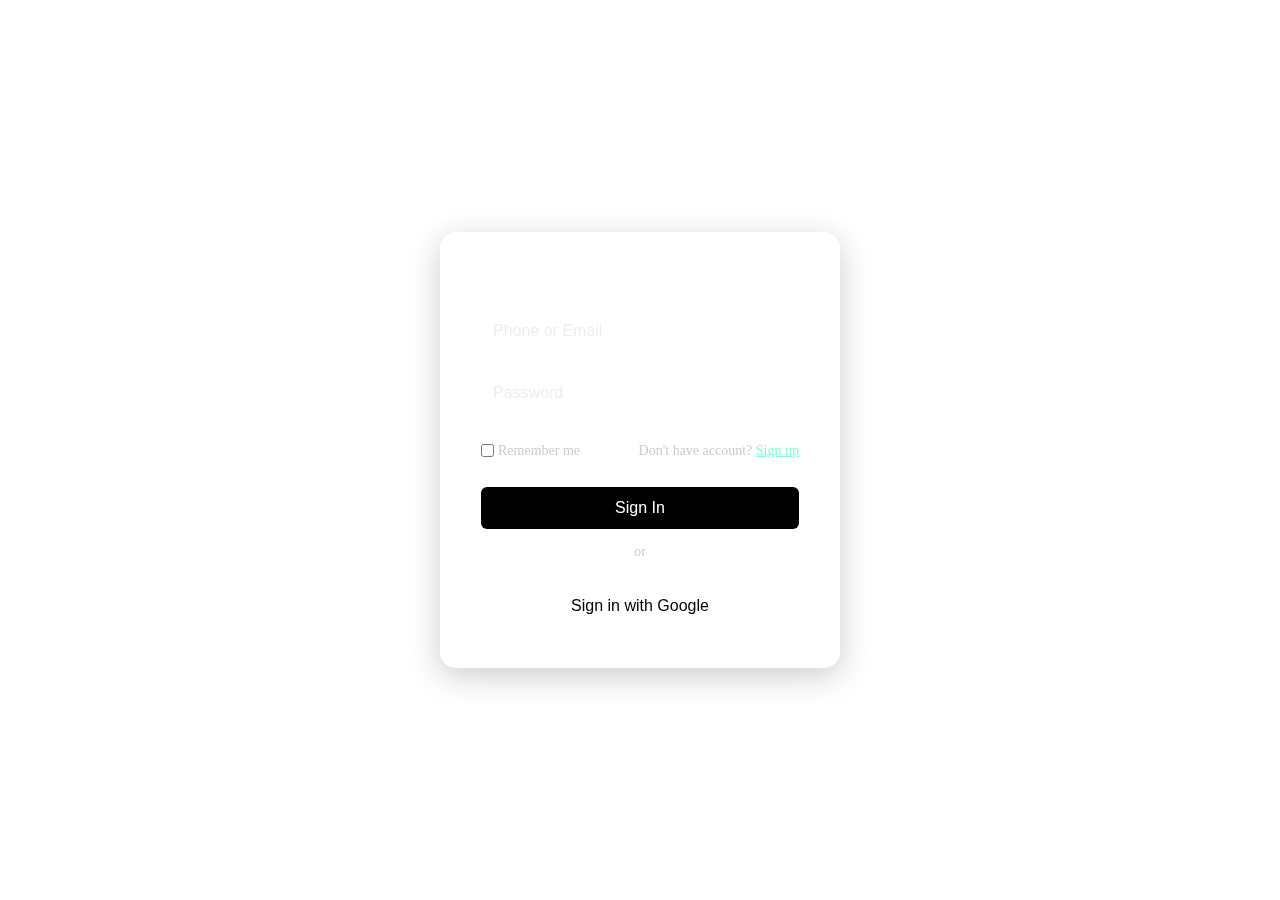
<file: signin.html>
<!DOCTYPE html>
<html lang="en">
<head>
  <meta charset="UTF-8" />
  <meta name="viewport" content="width=device-width, initial-scale=1.0" />
  <title>Sign In - Comet</title>
  <link rel="stylesheet" href="signin.css" />
</head>
<body>
  <div class="signin-bg">
    <div class="signin-glass-box">
      <h2>Sign In</h2>
      <form>
        <input type="text" placeholder="Phone or Email" required />
        <input type="password" placeholder="Password" required />
     <div class="options">
        <label class="checkbox-group">
          <input type="checkbox" id="remember"/>
          <span > Remember me</span>
        </label>
        <span class="signup-text">Don't have account?
          <a  class="signup" href="#">Sign up</a>
        </span>
     </div>
        <button type="submit">Sign In</button>
        <div class="or">or</div>
        <button type="button" class="google-btn">Sign in with Google</button>
      </form>
    </div>
  </div>
</body>
</html>
</file>
<file: signin.css>
/* === LAYOUT & BACKGROUND === */
*{margin: 0%;
padding: 0%;
box-sizing: border-box;}
.signin-bg {
    background: url("https://i.postimg.cc/V6r6K4QB/Welcome-to-Flavour-Town-Explore-More-Link-in-bio-Never-Shy-Never-Sorry-Comet.jpg") no-repeat center -350px;
    background-size: cover;
    height: 100vh;
    width: 100%;
    display: flex;
    align-items: center;
    justify-content: center;
  }
  
  .signin-glass-box {
    background: rgba(255, 255, 255, 0.1);
    border-radius: 16px;
    padding: 40px;
    width: 90%;
    max-width: 400px;
    color: #fff;
    backdrop-filter: blur(10px) saturate(180%);
    -webkit-backdrop-filter: blur(10px) saturate(180%);
    border: 1px solid rgba(255, 255, 255, 0.25);
    box-shadow: 0 8px 32px rgba(0, 0, 0, 0.2);
  }
  /* === FORM FIELDS === */

form input {
    width: 100%;
    padding: 12px;
    margin: 10px 0;
    font-size: 16px;
    border: none;
    border-radius: 6px;
    background: rgba(255, 255, 255, 0.15);
    color: #fff;
  }
  
  form input::placeholder {
    color: #eee;
  }
  
  form .options {
    display: flex;
    justify-content: space-between;
    align-items: center;
    font-size: 14px;
    margin: 10px 0;
    color: #ccc;}    
    .signup{color: aquamarine;
    text-decoration: underline;
font-weight: 500;}
  
  .checkbox-group{display: flex;
   align-items:center;
gap: 4px;
white-space: nowrap;}
  /* === BUTTONS & EXTRAS === */

form button {
    width: 100%;
    padding: 12px;
    margin-top: 10px;
    font-size: 16px;
    background-color: #000;
    color: #fff;
    border: none;
    border-radius: 6px;
    cursor: pointer;
  }
  
  .google-btn {
    background-color: #fff;
    color: #000;
    border: none;
  }
  
  .or {
    text-align: center;
    margin: 15px 0;
    color: #ccc;
    font-size: 14px;
  }
</file>
